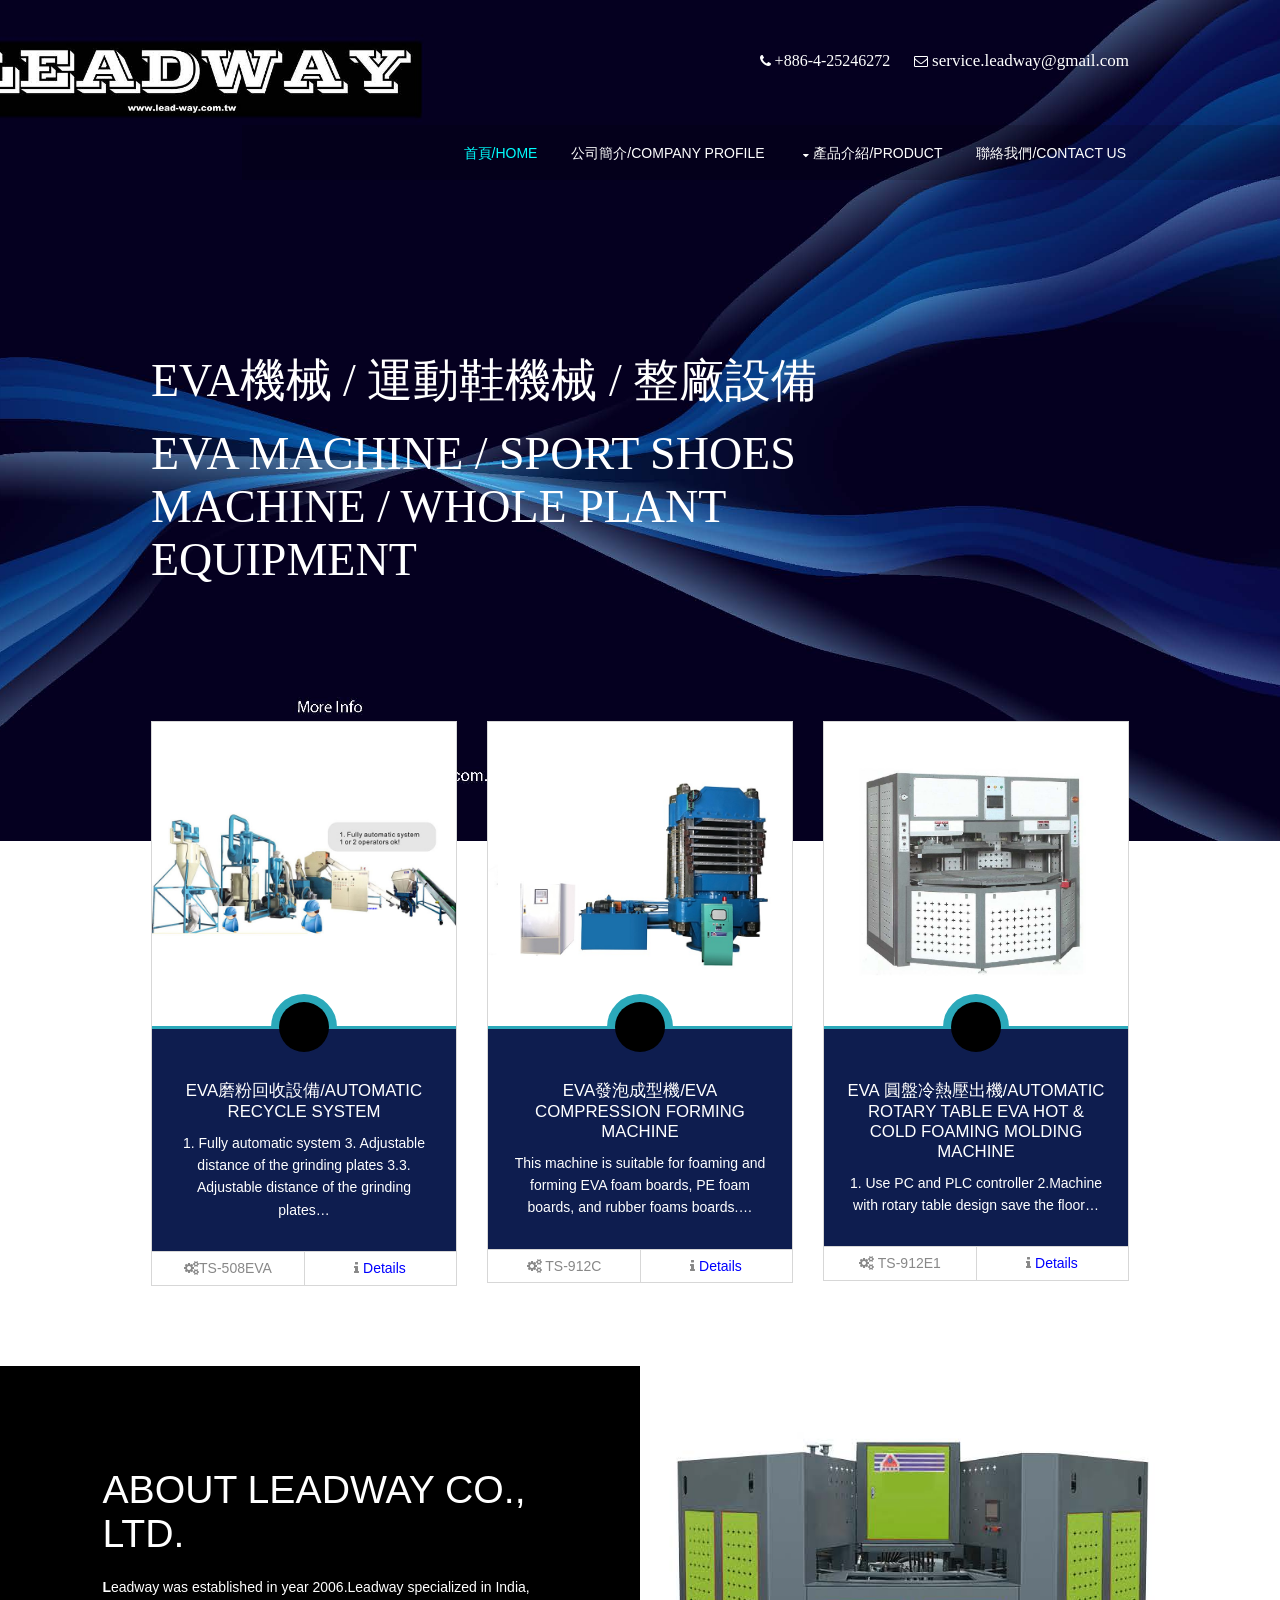
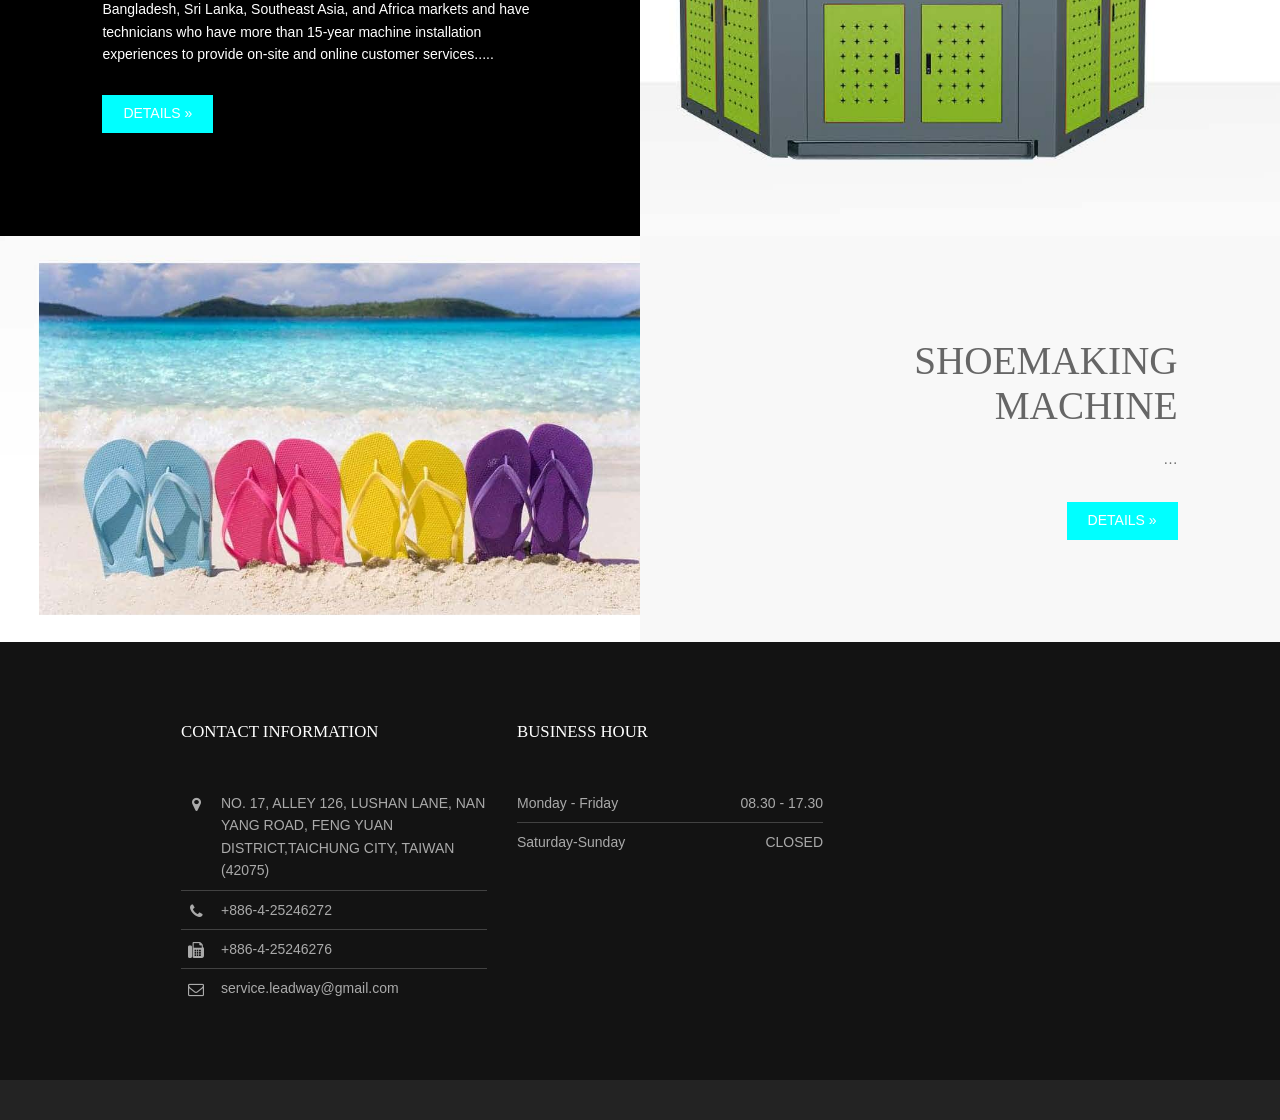
<file: index.html>
<!DOCTYPE html>
<!--
Template Name: Escarine-Veh
Author: <a href="http://www.os-templates.com/">OS Templates</a>
Author URI: http://www.os-templates.com/
Licence: Free to use under our free template licence terms
Licence URI: http://www.os-templates.com/template-terms
-->
<html>
<head>
<title>領威有限公司/LEADWAY CO., LTD. </title>
<meta charset="utf-8">
<meta name="viewport" content="width=device-width, initial-scale=1.0, maximum-scale=1.0, user-scalable=no">
<link href="layout/styles/layout.css" rel="stylesheet" type="text/css" media="all">
</head>
<body id="top">
<!-- ################################################################################################ -->
<!-- ################################################################################################ -->
<!-- ################################################################################################ -->
<!-- Top Background Image Wrapper -->
<div class="relative bgded overlay" style="background-image:url('images/demo/backgrounds/01.jpg');"> 
  <!-- ################################################################################################ -->
  <!--<div class="wrapper row0">
    <div id="topbar" class="hoc clear"> 
      <!-- ################################################################################################ -->
      <!--<div class="fl_left">
        <ul class="nospace inline pushright">
          <li><i class="fa fa-user"></i> <a href="#">Register</a></li>
          <li><i class="fa fa-sign-in"></i> <a href="#">Login</a></li>
        </ul>
      </div>
      <div class="fl_right">
        <ul class="faico clear">
          <li><a class="faicon-facebook" href="#"><i class="fa fa-facebook"></i></a></li>
          <li><a class="faicon-pinterest" href="#"><i class="fa fa-pinterest"></i></a></li>
          <li><a class="faicon-twitter" href="#"><i class="fa fa-twitter"></i></a></li>
          <li><a class="faicon-dribble" href="#"><i class="fa fa-dribbble"></i></a></li>
          <li><a class="faicon-linkedin" href="#"><i class="fa fa-linkedin"></i></a></li>
          <li><a class="faicon-google-plus" href="#"><i class="fa fa-google-plus"></i></a></li>
          <li><a class="faicon-rss" href="#"><i class="fa fa-rss"></i></a></li>
        </ul>
      </div>
      <!-- ################################################################################################ -->
    <!--</div>
  <!--</div>
  <!-- ################################################################################################ -->
  <!-- ################################################################################################ -->
  <!-- ################################################################################################ -->
  <div class="wrapper">
    <header id="header" class="hoc clear"> 
      <!-- ################################################################################################ -->
      <!--<div id="logo" class="fl_left">
	   <a href="index.html">
	   <img src="C:\Users\liu\Desktop\logo.png">
      </a>
	  </div>-->
      <div class="fl_right">
        <ul class="nospace inline pushright">
          <li><i class="fa fa-phone"></i>
		  <a href="tel:+886-4-25246272" style="text-decoration:none;">
          <span style="font-size:16px; font-family:fantasy; color:white">+886-4-25246272</span>
          </a>
          </li>
          <li><i class="fa fa-envelope-o"></i>
		   <a href="service@tungsheng.com.tw" style="text-decoration:none;">
           <span style="font-size:17px; font-family:fantasy; color:white">service.leadway@gmail.com
           </span>
           </a>
           </li>
        </ul>
      </div>
      <!-- ################################################################################################ -->
    </header>
  </div>
  <!-- ################################################################################################ -->
  <!-- ################################################################################################ -->
  <!-- ################################################################################################ -->
  <div class="wrapper row2">
    <nav id="mainav" class="hoc clear"> 
      <!-- ################################################################################################ -->
      <ul class="clear">
<li></li>
		<li></li>
		<li></li>
		<li></li>
        <li class="active"><a href="index.html">首頁/Home</a></li>
        <!--<li><a class="drop" href="#">範例</a>
          <ul>
            <li><a href="pages/gallery.html">Gallery</a></li>
            <li><a href="pages/full-width.html">Full Width</a></li>
            <li><a href="pages/sidebar-left.html">Sidebar Left</a></li>
            <li><a href="pages/sidebar-right.html">Sidebar Right</a></li>
            <li><a href="pages/basic-grid.html">Basic Grid</a></li>
          </ul>
        </li>-->
		<li><a href="pages/profile.html">公司簡介/Company Profile</a></li>
        <li><a class="drop" href="pages/list.html">產品介紹/Product</a>
          <ul>
            </li>
			<li><a class="drop" href="pages/evai.pdf">EVA冷熱壓設備<br>EVA Hot and Cold Foaming Equipment</a>
			</li>
			<li><a class="drop" href="pages/slipper.pdf">EVA拖鞋整廠設備<br>EVA Slippers Machine</a>
			</li>
			<li><a class="drop" href="pages/sport.pdf">運動鞋整廠設備<br>Sport Shoes Machine</a>
			</li>
			<li><a class="drop" href="pages/pvci.pdf">PVC射出設備<br>PVC Injection Equipment</a>
			</li>
		    <li><a class="drop" href="pages/recycle.pdf">全自動磨粉回收設備<br>EVA Recycle Whole Plant System</a>
            </li>
			<li><a class="drop" href="pages/embosing.pdf">高週波設備<br>High Frequency Equipment</a>
            </li>
			<li><a class="drop" href="pages/pvcp.pdf">造粒設備<br>PVC Pelletizing Whole Plant System</a>
            </li>
            <li><a class="drop" href="pages/coating.pdf">貼合設備<br>Laminating equipment</a>
            </li>
            <li><a class="drop" href="pages/cutting.pdf">裁斷設備<br>Cutting equipment</a>
            </li> 
			<li><a class="drop" href="pages/floicking.pdf">植絨設備<br>Electrostatic Flocking equipment</a>
            </li> 
          </ul>
        </li>
        <li><a href="pages/contact.html">聯絡我們/Contact Us</a></li>
      </ul>
      <!-- ################################################################################################ -->
    </nav>
  </div>
  <!-- ################################################################################################ -->
  <!-- ################################################################################################ -->
  <!-- ################################################################################################ -->
  <div class="wrapper">
    <div id="pageintro" class="hoc clear"> 
      <!-- ################################################################################################ -->
      <div class="introtxt">
	    <br>
		<br>
		<br>
        <h2 class="heading"><span style="font-family:微軟正黑體; color:white">EVA機械 / 運動鞋機械 / 整廠設備</span></h2>
		<h2 class="heading"><span style="font-family:fantasy; color:white">EVA MACHINE / SPORT SHOES MACHINE / WHOLE PLANT EQUIPMENT</span></h2>
		<!--<br>
        <p><span style="font-family:微軟正黑體; color:white"><b>硫化鞋之整廠機械設備與技術提供者</b></span></p>
		<p><span style="font-family:fantasy; color:white">Vulcanized shoes turn-key equipment & technology provider.</span></p>-->		
      </div>
      <!-- ################################################################################################ -->
      <div class="clear"></div>
    </div>
  </div>
  <!-- ################################################################################################ -->
</div>
<!-- End Top Background Image Wrapper -->
<!-- ################################################################################################ -->
<!-- ################################################################################################ -->
<!-- ################################################################################################ -->
<div class="wrapper row3">
  <main id="introblocks" class="hoc container clear"> 
    <!-- main body -->
    <!-- ################################################################################################ -->
    <ul class="nospace group elements">
      <li class="one_third first">
        <article class="elementwrapper">
          <figure><img src="images/demo/508-5.jpg" alt="">
            <figcaption><a href="#"><i class=""></i></a></figcaption>
          </figure>
          <div class="elementinfo">
            <h4 class="heading font-x1"><span style="font-family:Arial; color:white">EVA磨粉回收設備/Automatic Recycle System</span></h4>
            <p><span style="font-family:Arial; color:white">1. Fully automatic system 3. Adjustable distance of the grinding plates 3.3. Adjustable distance of the grinding plates&hellip;</span></p>
          </div>
          <ul class="nospace group meta">
            <!--<li><i class="fa fa-motorcycle"></i> 2015</li>-->
            <li><i class="fa fa-gears"></i>TS-508EVA</li>
            <!--<li><i class="fa fa-tachometer"></i> 5,036</li>-->
            <li><i class="fa fa-info"></i> <a href="pages/.html">Details</a></li>
          </ul>
        </article>
      </li>
      <li class="one_third">
        <article class="elementwrapper">
          <figure><img src="images/demo/912C.jpg" alt="">
            <figcaption><a href="pages/912C.pdf"><i class=""></i></a></figcaption>
          </figure>
          <div class="elementinfo">
            <h4 class="heading font-x1"><span style="font-family:Arial; color:white">EVA發泡成型機/EVA COMPRESSION FORMING MACHINE</span></h4>
            <p><span style="font-family:Arial; color:white">This machine is suitable for foaming and forming EVA foam boards, PE foam boards, and rubber foams boards.&hellip;</span></p>
          </div>
          <ul class="nospace group meta">
            <!--<li><i class="fa fa-car"></i> 2014</li>-->
            <li><i class="fa fa-gears"></i> TS-912C</li>
            <!--<li><i class="fa fa-tachometer"></i> 12,651</li>-->
            <li><i class="fa fa-info"></i> <a href="pages/.html">Details</a></li>
          </ul>
        </article>
      </li>
      <li class="one_third">
        <article class="elementwrapper">
          <figure><img src="images/demo/912E1.jpg" alt="">
            <figcaption><a href="#"><i class=""></i></a></figcaption>
          </figure>
          <div class="elementinfo">
            <h4 class="heading font-x1"><span style="font-family:Arial; color:white">EVA 圓盤冷熱壓出機/Automatic Rotary Table EVA Hot & Cold Foaming Molding Machine</span></h4>
            <p><span style="font-family:Arial; color:white">1. Use PC and PLC controller 2.Machine with rotary table design save the floor&hellip;</span></p>
          </div>
          <ul class="nospace group meta">
            <!--<li><i class="fa fa-truck"></i> 2014</li>-->
            <li><i class="fa fa-gears"></i> TS-912E1</li>
            <!--<li><i class="fa fa-tachometer"></i> 65,725</li>-->
            <li><i class="fa fa-info"></i> <a href="pages/.html">Details</a></li>
          </ul>
        </article>
      </li>
	  
    </ul>
    <!-- ################################################################################################ -->
    <!-- / main body -->
    <div class="clear"></div>
  </main>
</div>
<!-- ################################################################################################ -->
<!-- ################################################################################################ -->
<!-- ################################################################################################ -->
<!--<section id="services" class="wrapper row3">
  <div class="hoc container clear"> 
    <!-- ################################################################################################ -->
    <!--<h2 class="header font-x2 btmspace-30">Odio malesuada semper ut condimentum</h2>
    <ul class="nospace group btmspace-30">
      <li class="one_half first btmspace-30">
        <article><i class="icon fa fa-gbp"></i>
          <h6 class="heading">Buy a vehicle</h6>
          <p><a href="#"><i class="fa fa-arrow-circle-right"></i></a></p>
        </article>
      </li>
      <li class="one_half btmspace-30">
        <article><i class="icon fa fa-file-text-o"></i>
          <h6 class="heading">Hire a vehicle</h6>
          <p><a href="#"><i class="fa fa-arrow-circle-right"></i></a></p>
        </article>
      </li>
      <li class="one_half first">
        <article><i class="icon fa fa-recycle"></i>
          <h6 class="heading">Sell a vehicle</h6>
          <p><a href="#"><i class="fa fa-arrow-circle-right"></i></a></p>
        </article>
      </li>
      <li class="one_half">
        <article><i class="icon fa fa-user"></i>
          <h6 class="heading">Find a Dealer</h6>
          <p><a href="#"><i class="fa fa-arrow-circle-right"></i></a></p>
        </article>
      </li>
    </ul>
    <p class="nospace">Cursus ullamcorper aliquam pharetra eros a vestibulum varius magna sapien blandit augue vel dapibus urna magna at ante mauris dignissim posuere libero sed dapibus leo ullamcorper sed morbi dictum lacus elementum.</p>
    <!-- ################################################################################################ -->
  <!--</div>
</section>
<!-- ################################################################################################ -->
<!-- ################################################################################################ -->
<!-- ################################################################################################ -->
<div class="wrapper bgded clear split" style="background-image:url('images/demo/backgrounds/03.jpg'); ">
  <article class="box"> 
    <!-- ################################################################################################ -->
	<h4 class="heading font-x3" style="font-family: &quot;Arial&quot;">About Leadway Co., Ltd.</h4>
    <p class="btmspace-30"><span style="font-family:Arial;"><strong>L</strong>eadway was established in year 2006.Leadway specialized in India, Bangladesh, Sri Lanka, Southeast Asia, and Africa markets and have technicians who have more than 15-year machine installation experiences to provide on-site and online customer services.....</p>
	
    <p class="nospace"><a href="pages/profile.html" class="btn medium">Details &raquo;</a></p>
    <!-- ################################################################################################ -->
  </article>
</div>
<!-- ################################################################################################ -->
<!-- ################################################################################################ -->
<!-- ################################################################################################ -->
<div class="wrapper bgded clear split light rightaligned" style="background-image:url('images/demo/backgrounds/04.jpg');">
  <article class="box right"> 
    <!-- ################################################################################################ -->
    <h4 class="heading font-x3"><span style="font-family:fantasy;">Shoemaking machine</span></h4>
    <p class="btmspace-30"><span style="font-family:微軟正黑體;" align="right" >&hellip;</p>
    <p class="nospace"><a href="pages/list.html" class="btn medium">Details &raquo;</a></p>
    <!-- ################################################################################################ -->
  </article>
</div>
<!-- ################################################################################################ -->
<!-- ################################################################################################ -->
<!-- ################################################################################################ -->
<!--<div class="wrapper row3">
  <section class="hoc container clear"> 
    <!-- ################################################################################################ -->
    <!--<div class="center btmspace-80">
      <h6 class="heading">Facilisis elit et dictum</h6>
      <p>Donec vehicula orci nec fringilla posuere aliquam ultrices tincidunt dui vel vehicula nisl pulvinar vel suspendisse.</p>
    </div>
    <div class="two_third first">
      <ul class="nospace group">
        <li class="one_half first">
          <article> 
            <!-- ################################################################################################ -->
            <!--<figure class="btmspace-10"><img class="borderedbox inspace-10 btmspace-15" src="images/demo/480x330.png" alt="">
              <figcaption>
                <ul class="nospace postmeta">
                  <li><i class="fa fa-user"></i> <a href="#">Admin</a></li>
                  <li><i class="fa fa-tags"></i> <a href="#">Motorbikes</a></li>
                  <li><i class="fa fa-comments"></i> <a href="#">25</a></li>
                </ul>
              </figcaption>
            </figure>
            <h6 class="heading font-x1">Integer feugiat suscipit</h6>
            <p>Risus efficitur posuere interdum et malesuada fames ac ante ipsum primis in faucibus morbi suscipit arcu&hellip;</p>
            <p class="nospace"><a href="#" class="btn small">Full Story &raquo;</a></p>
            <!-- ################################################################################################ -->
          <!--</article>
        </li>
        <li class="one_half">
          <article> 
            <!-- ################################################################################################ -->
            <!--<figure class="btmspace-10"><img class="borderedbox inspace-10 btmspace-15" src="images/demo/480x330.png" alt="">
              <figcaption>
                <ul class="nospace postmeta">
                  <li><i class="fa fa-user"></i> <a href="#">Admin</a></li>
                  <li><i class="fa fa-tags"></i> <a href="#">Cars</a></li>
                  <li><i class="fa fa-comments"></i> <a href="#">12</a></li>
                </ul>
              </figcaption>
            </figure>
            <h6 class="heading font-x1">Nulla varius eleifend</h6>
            <p>Scelerisque sed quisque quam velit convallis tempor risus ac egestas pretium diam sed sodales felis magna vestibulum&hellip;</p>
            <p class="nospace"><a href="#" class="btn small">Full Story &raquo;</a></p>
            <!-- ################################################################################################ -->
          <!--</article>
        </li>
      </ul>
    </div>-->
    <!--<div class="one_third">
      <article class="testimonial borderedbox"> 
        <!-- ################################################################################################ -->
        <!--<blockquote>
          <h6 class="heading font-x1">Lobortis vehicula</h6>
          <p>Aliquam non maximus dolor curabitur risus urna hendrerit nec tincidunt sed ornare vitae erat praesent pretium tincidunt auctor vivamus.</p>
          <p>Placerat justo accumsan varius neque quis dignissim nulla donec imperdiet ligula nulla non efficitur lectus scelerisque a in pulvinar iaculis eros congue.</p>
        </blockquote>
        <figure class="group"><img class="circle" src="images/demo/60x60.png" alt="">
          <figcaption><strong>J. Doe</strong> <em>Company Name</em></figcaption>
        </figure>
        <!-- ################################################################################################ -->
      </article>
    </div>
    <!-- ################################################################################################ -->
    <div class="clear"></div>
  </section>
</div>
<!-- ################################################################################################ -->
<!-- ################################################################################################ -->
<!-- ################################################################################################ -->
<!-- Bottom Background Image Wrapper -->
<div class="bgded" style="background-image:url('images/demo/backgrounds/02.png');"> 
  <!-- ################################################################################################ -->
 <!--<div class="wrapper coloured">
    <div id="newsletter" class="hoc clear"> 
      <!-- ################################################################################################ -->
      <!--<div class="one_quarter first">
        <h6 class="heading"><i class="fa fa-newspaper-o"></i> Latest News</h6>
      </div>
      <form class="three_quarter" method="post" action="#">
        <div class="clear">
          <input class="one_third first" type="text" value="" placeholder="Name" required>
          <input class="one_third" type="email" value="" placeholder="Email" required>
          <button class="one_third" type="submit" title="Sign Up">Sign Up</button>
        </div>
      </form>
      <!-- ################################################################################################ -->
      <div class="clear"></div>
    </div>
  </div>
  <!-- ################################################################################################ -->
  <!-- ################################################################################################ -->
  <!-- ################################################################################################ -->
  <div class="wrapper row4">
    <footer id="footer" class="hoc topspace-0 clear"> 
      <!-- ################################################################################################ -->
     <!-- <div class="one_third first">
        <h6 class="title">Nibh et libero quis</h6>
        <ul class="nospace linklist">
          <li><a href="#">Duis at nulla eget erat tempus</a></li>
          <li><a href="#">Mauris enim vestibulum sed tellus</a></li>
          <li><a href="#">Consectetur ornare magna eleifend</a></li>
          <li><a href="#">Elit feugiat aliquet magna purus</a></li>
          <li><a href="#">Mattis mollis fermentum mauris</a></li>
        </ul>
      </div>-->
      <div class="one_third">
        <h6 class="title">Contact information </h6>
        <ul class="nospace linklist contact">
          <li><i class="fa fa-map-marker"></i>
            <address>
            NO. 17, ALLEY 126, LUSHAN LANE, NAN YANG ROAD, FENG YUAN DISTRICT,TAICHUNG CITY, TAIWAN (42075)
            </address>
          </li>
          <li><i class="fa fa-phone"></i> +886-4-25246272</li>
          <li><i class="fa fa-fax"></i> +886-4-25246276</li>
          <li><i class="fa fa-envelope-o"></i>service.leadway@gmail.com</li>
        </ul>
      </div>
      <div class="one_third">
        <h6 class="title">BUSINESS HOUR</h6>
        <!--<p class="btmspace-15">Fermentum vivamus sem diam maximus nec convallis eget congue.</p>-->
        <ul class="nospace linklist opentimes">
          <li><span>Monday - Friday</span> <span>08.30 - 17.30</span></li>
          <li><span>Saturday-Sunday</span> <span>CLOSED</span></li>
        </ul>
      </div>
      <!-- ################################################################################################ -->
    </footer>
  </div>
  <!-- ################################################################################################ -->
  <!-- ################################################################################################ -->
  <!-- ################################################################################################ -->
  <div class="wrapper row5">
    <div id="copyright" class="hoc clear"> 
      <!-- ################################################################################################ -->
      <!--<p class="fl_left">Copyright &copy; 2015 - All Rights Reserved - <a href="#">Domain Name</a></p>
      <p class="fl_right">Template by <a target="_blank" href="http://www.os-templates.com/" title="Free Website Templates">OS Templates</a></p>
      <!-- ################################################################################################ -->
    </div>
  </div>
  <!-- ################################################################################################ -->
</div>
<!-- End Bottom Background Image Wrapper -->
<!-- ################################################################################################ -->
<!-- ################################################################################################ -->
<!-- ################################################################################################ -->
<a id="backtotop" href="#top"><i class="fa fa-chevron-up"></i></a>
<!-- JAVASCRIPTS -->
<script src="layout/scripts/jquery.min.js"></script>
<script src="layout/scripts/jquery.backtotop.js"></script>
<script src="layout/scripts/jquery.mobilemenu.js"></script>
<!-- IE9 Placeholder Support -->
<script src="layout/scripts/jquery.placeholder.min.js"></script>
<!-- / IE9 Placeholder Support -->
</body>
</html>
</file>
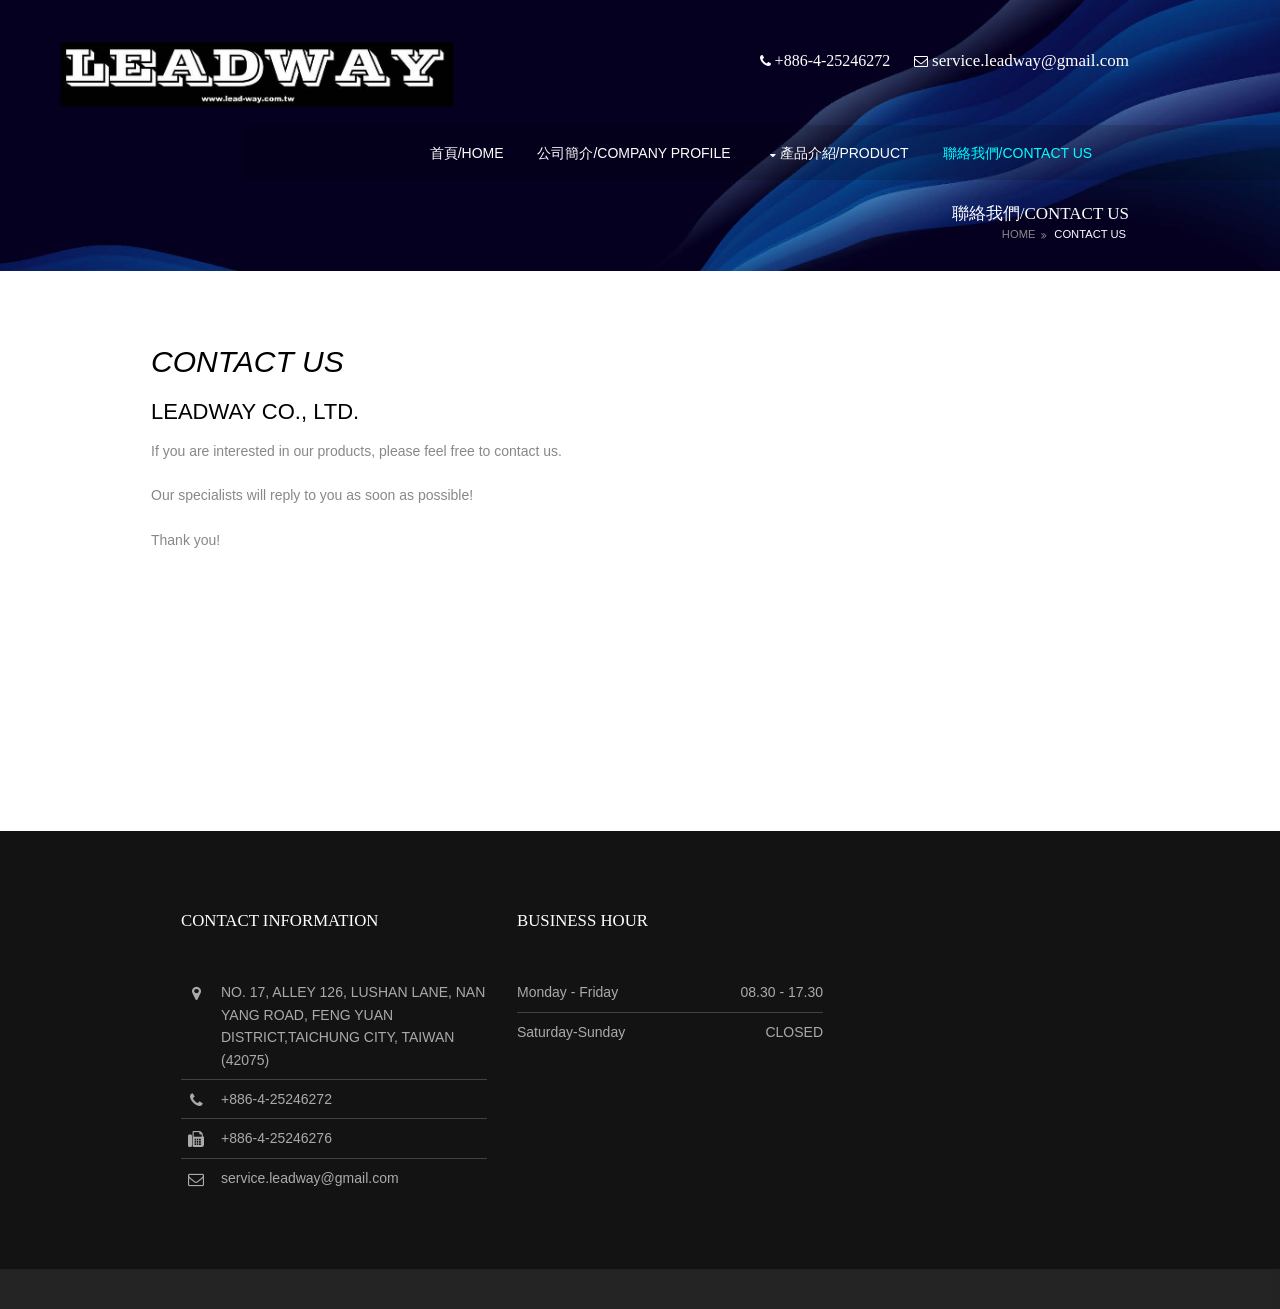
<file: pages/contact.html>
<!DOCTYPE html>
<!--
Template Name: Escarine-Veh
Author: <a href="http://www.os-templates.com/">OS Templates</a>
Author URI: http://www.os-templates.com/
Licence: Free to use under our free template licence terms
Licence URI: http://www.os-templates.com/template-terms
-->
<html>
<head>
<title>領威有限公司 | 聯絡我們 | Contact Us</title>
<meta charset="utf-8">
<meta name="viewport" content="width=device-width, initial-scale=1.0, maximum-scale=1.0, user-scalable=no">
<link href="../layout/styles/layout.css" rel="stylesheet" type="text/css" media="all">
</head>
<body id="top">
<!-- ################################################################################################ -->
<!-- ################################################################################################ -->
<!-- ################################################################################################ -->
<!-- Top Background Image Wrapper -->
<div class="relative bgded overlay" style="background-image:url('../images/demo/backgrounds/02.jpg');"> 
  <!-- ################################################################################################ -->
  <!--<div class="wrapper row0">
    <div id="topbar" class="hoc clear"> 
      <!-- ################################################################################################ -->
      <!--<div class="fl_left">
        <ul class="nospace inline pushright">
          <li><i class="fa fa-user"></i> <a href="#">Register</a></li>
          <li><i class="fa fa-sign-in"></i> <a href="#">Login</a></li>
        </ul>
      </div>
      <div class="fl_right">
        <ul class="faico clear">
          <li><a class="faicon-facebook" href="#"><i class="fa fa-facebook"></i></a></li>
          <li><a class="faicon-pinterest" href="#"><i class="fa fa-pinterest"></i></a></li>
          <li><a class="faicon-twitter" href="#"><i class="fa fa-twitter"></i></a></li>
          <li><a class="faicon-dribble" href="#"><i class="fa fa-dribbble"></i></a></li>
          <li><a class="faicon-linkedin" href="#"><i class="fa fa-linkedin"></i></a></li>
          <li><a class="faicon-google-plus" href="#"><i class="fa fa-google-plus"></i></a></li>
          <li><a class="faicon-rss" href="#"><i class="fa fa-rss"></i></a></li>
        </ul>
      </div>
      <!-- ################################################################################################ -->
    <!--</div>
  </div>
  <!-- ################################################################################################ -->
  <!-- ################################################################################################ -->
  <!-- ################################################################################################ -->
  <div class="wrapper">
    <header id="header" class="hoc clear"> 
      <!-- ################################################################################################ -->
      <!--<div id="logo" class="fl_left">
        <h1><a href="../index.html">
	   <img src="C:\Users\liu\Desktop\logo.png">
      </a></h1>
      </div>-->
      <div class="fl_right">
        <ul class="nospace inline pushright">
          <li><i class="fa fa-phone"></i>
		  <a href="tel:+886-4-25246272" style="text-decoration:none;">
          <span style="font-size:16px; font-family:fantasy; color:white">+886-4-25246272</span></a>
		  </li>
          <li><i class="fa fa-envelope-o"></i>
          <a href="service@tungsheng.com.tw" style="text-decoration:none;">
          <span style="font-size:17px; font-family:fantasy; color:white">service.leadway@gmail.com
          </span>
          </a></li>
        </ul>
      </div>
      <!-- ################################################################################################ -->
    </header>
  </div>
  <!-- ################################################################################################ -->
  <!-- ################################################################################################ -->
  <!-- ################################################################################################ -->
  <div class="wrapper row2">
    <nav id="mainav" class="hoc clear"> 
      <!-- ################################################################################################ -->
      <ul class="clear">
	    <li></li>
		<li></li>
		<li></li>

        <li><a href="../index.html">首頁/Home</a></li>
        <!--<li><a class="drop" href="#">範例</a>
          <ul>
            <li><a href="gallery.html">Gallery</a></li>
            <li><a href="full-width.html">Full Width</a></li>
            <li><a href="sidebar-left.html">Sidebar Left</a></li>
            <li><a href="sidebar-right.html">Sidebar Right</a></li>
            <li><a href="basic-grid.html">Basic Grid</a></li>
          </ul>
        </li>-->
		<li><a href="profile.html">公司簡介/Company Profile</a></li>
        <li><a class="drop" href="list.html">產品介紹/Product</a>
          <ul>
            </li>
			<li><a class="drop" href="evai.pdf">EVA冷熱壓設備<br>EVA Hot and Cold Foaming Equipment</a>
			</li>
			<li><a class="drop" href="slipper.pdf">EVA拖鞋整廠設備<br>EVA Slippers Machine</a>
			</li>
			<li><a class="drop" href="sport.pdf">運動鞋整廠設備<br>Sport Shoes Machine</a>
			</li>
			<li><a class="drop" href="pvci.pdf">PVC射出設備<br>PVC Injection Equipment</a>
			</li>
		    <li><a class="drop" href="recycle.pdf">全自動磨粉回收設備<br>EVA Recycle Whole Plant System</a>
            </li>
			<li><a class="drop" href="embosing.pdf">高週波設備<br>High Frequency Equipment</a>
            </li>
			<li><a class="drop" href="pvcp.pdf">造粒設備<br>PVC Pelletizing Whole Plant System</a>
            </li>
            <li><a class="drop" href="coating.pdf">貼合設備<br>Laminating equipment</a>
            </li>
            <li><a class="drop" href="cutting.pdf">裁斷設備<br>Cutting equipment</a>
            </li> 
			<li><a class="drop" href="floicking.pdf">植絨設備<br>Electrostatic Flocking equipment</a>
            </li> 
        
          </ul>
        </li>
        <li class="active"><a href="contact.html">聯絡我們/Contact Us</a></li>
      </ul>
      <!-- ################################################################################################ -->
    </nav>
  </div>
  <!-- ################################################################################################ -->
  <!-- ################################################################################################ -->
  <!-- ################################################################################################ -->
  <div class="wrapper right">
    <div id="pagetitle" class="hoc clear"> 
      <!-- ################################################################################################ -->
      <h2 style="font-size:17px; font-family:fantasy; color:white">聯絡我們/Contact Us</h2>
      <!-- ################################################################################################ -->
    </div>
    <div id="breadcrumb" class="hoc clear"> 
      <!-- ################################################################################################ -->
      <ul>
        <li><a href="../index.html">Home</a></li>
        <li><a href="contact.html">Contact Us</a></li>
      </ul>
      <!-- ################################################################################################ -->
    </div>
  </div>
  <!-- ################################################################################################ -->
</div>
<!-- End Top Background Image Wrapper -->
<!-- ################################################################################################ -->
<!-- ################################################################################################ -->
<!-- ################################################################################################ -->
<div class="wrapper row3">
  <main class="hoc container clear"> 
    <!-- main body -->
    <!-- ################################################################################################ -->
    <div class="content"> 
      <!-- ################################################################################################ -->
      <span style="color:#000000;font-size:30px; font-family:Arial;"><em>CONTACT US</em></span>
      <!--<img class="imgr borderedbox inspace-5" src="../images/demo/913-1.jpg" alt="">-->
	  <iframe align="right" width="400" height="400" frameborder="0" scrolling="no" marginheight="0" marginwidth="0" 
       src="http://maps.google.com.tw/maps?f=q&amp;source=s_q&amp;hl=zh-TW&amp;geocode=&amp;q=%E5%8F%B0%E7%81%A3%E7%9C%81%E5%8F%B0%E4%B8%AD%E5%B8%82%E8%B1%90%E5%8E%9F%E5%8D%80%E5%8D%97%E9%99%BD%E8%B7%AF%E7%B6%A0%E5%B1%B1%E5%B7%B7126%E5%BC%8417%E8%99%9F&amp;sll=23.63446,120.970459&amp;sspn=5.221976,10.953369&amp;ie=UTF8&amp;hq=&amp;hnear=420%E5%8F%B0%E4%B8%AD%E5%B8%82%E8%B1%90%E5%8E%9F%E5%8D%80%E5%8D%97%E9%99%BD%E8%B7%AF%E7%B6%A0%E5%B1%B1%E5%B7%B7126%E5%BC%8417%E8%99%9F&amp;t=m&amp;z=14&amp;brcurrent=3,0x34691a3d819883e9:0xeaae0bae7d670c3c,0,0x346917dff97922ef:0x87523ee47ea6447f&amp;ll=24.241411,120.737101&amp;output=embed"></iframe>
	  <br><br>
	  <span style="color:#000000;font-size:22px; font-family:Arial;">LEADWAY CO., LTD.</span>
	  <br>
      <p> If you are interested in our products, please feel free to contact us.<br><br>Our specialists will reply to you as soon as possible!<br><br> 
	  Thank you!</p>

</div>

    
    <!--  <div class="scrollable">
        <table>
          <thead>
            <tr>
              <th colspan="2">Business Hour :</th>
       
              <th colspan="2">Contact Information :</th>
          
            </tr>
          </thead>
          <tbody>
            <tr>
              <td>Value 1</td>
              <td>Value 2</td>
              <td>Value 3</td>
              <td>Value 4</td>
            </tr>
            <tr>
              <td>Value 5</td>
              <td>Value 6</td>
              <td>Value 7</td>
              <td>Value 8</td>
            </tr>
            <tr>
              <td>Value 9</td>
              <td>Value 10</td>
              <td>Value 11</td>
              <td>Value 12</td>
            </tr>
            <tr>
              <td>Value 13</td>
              <td>Value 14</td>
              <td>Value 15</td>
              <td>Value 16</td>
            </tr>
          </tbody>
        </table>
      </div>
     <!-- <div id="comments">
        <h2>Comments</h2>
        <ul>
          <li>
            <article>
              <header>
                <figure class="avatar"><img src="../images/demo/avatar.png" alt=""></figure>
                <address>
                By <a href="#">A Name</a>
                </address>
                <time datetime="2045-04-06T08:15+00:00">Friday, 6<sup>th</sup> April 2045 @08:15:00</time>
              </header>
              <div class="comcont">
                <p>This is an example of a comment made on a post. You can either edit the comment, delete the comment or reply to the comment. Use this as a place to respond to the post or to share what you are thinking.</p>
              </div>
            </article>
          </li>
          <li>
            <article>
              <header>
                <figure class="avatar"><img src="../images/demo/avatar.png" alt=""></figure>
                <address>
                By <a href="#">A Name</a>
                </address>
                <time datetime="2045-04-06T08:15+00:00">Friday, 6<sup>th</sup> April 2045 @08:15:00</time>
              </header>
              <div class="comcont">
                <p>This is an example of a comment made on a post. You can either edit the comment, delete the comment or reply to the comment. Use this as a place to respond to the post or to share what you are thinking.</p>
              </div>
            </article>
          </li>
          <li>
            <article>
              <header>
                <figure class="avatar"><img src="../images/demo/avatar.png" alt=""></figure>
                <address>
                By <a href="#">A Name</a>
                </address>
                <time datetime="2045-04-06T08:15+00:00">Friday, 6<sup>th</sup> April 2045 @08:15:00</time>
              </header>
              <div class="comcont">
                <p>This is an example of a comment made on a post. You can either edit the comment, delete the comment or reply to the comment. Use this as a place to respond to the post or to share what you are thinking.</p>
              </div>
            </article>
          </li>
        </ul>
        <h2>Write A Comment</h2>
        <form action="#" method="post">
          <div class="one_third first">
            <label for="name">Name <span>*</span></label>
            <input type="text" name="name" id="name" value="" size="22" required>
          </div>
          <div class="one_third">
            <label for="email">Mail <span>*</span></label>
            <input type="email" name="email" id="email" value="" size="22" required>
          </div>
          <div class="one_third">
            <label for="url">Website</label>
            <input type="url" name="url" id="url" value="" size="22">
          </div>
          <div class="block clear">
            <label for="comment">Your Comment</label>
            <textarea name="comment" id="comment" cols="25" rows="10"></textarea>
          </div>
          <div>
            <input type="submit" name="submit" value="Submit Form">
            &nbsp;
            <input type="reset" name="reset" value="Reset Form">
          </div>
        </form>
      </div>
      <!-- ################################################################################################ -->
    </div>
    <!-- ################################################################################################ -->
    <!-- / main body -->
    <div class="clear"></div>
  </main>
</div>
<!-- ################################################################################################ -->
<!-- ################################################################################################ -->
<!-- ################################################################################################ -->
<!-- Bottom Background Image Wrapper -->
<div class="bgded" style="background-image:url('../images/demo/backgrounds/01.png');"> 
  <!-- ################################################################################################ -->
  <!--<div class="wrapper coloured">
    <div id="newsletter" class="hoc clear"> 
      <!-- ################################################################################################ -->
      <!--<div class="one_quarter first">
        <h6 class="heading"><i class="fa fa-newspaper-o"></i> Latest News</h6>
      </div>
      <form class="three_quarter" method="post" action="#">
        <div class="clear">
          <input class="one_third first" type="text" value="" placeholder="Name" required>
          <input class="one_third" type="email" value="" placeholder="Email" required>
          <button class="one_third" type="submit" title="Sign Up">Sign Up</button>
        </div>
      </form>
      <!-- ################################################################################################ -->
      <div class="clear"></div>
    </div>
  </div>
  <!-- ################################################################################################ -->
  <!-- ################################################################################################ -->
  <!-- ################################################################################################ -->
  <div class="wrapper row4">
    <footer id="footer" class="hoc topspace-0 clear"> 
      <!-- ################################################################################################ -->
      <!--<div class="one_third first">
        <h6 class="title">Nibh et libero quis</h6>
        <ul class="nospace linklist">
          <li><a href="#">Duis at nulla eget erat tempus</a></li>
          <li><a href="#">Mauris enim vestibulum sed tellus</a></li>
          <li><a href="#">Consectetur ornare magna eleifend</a></li>
          <li><a href="#">Elit feugiat aliquet magna purus</a></li>
          <li><a href="#">Mattis mollis fermentum mauris</a></li>
        </ul>
      </div>-->
      <div class="one_third">
        <h6 class="title">Contact information </h6>
        <ul class="nospace linklist contact">
          <li><i class="fa fa-map-marker"></i>
            <address>
            NO. 17, ALLEY 126, LUSHAN LANE, NAN YANG ROAD, FENG YUAN DISTRICT,TAICHUNG CITY, TAIWAN (42075)
            </address>
          </li>
          <li><i class="fa fa-phone"></i> +886-4-25246272</li>
          <li><i class="fa fa-fax"></i> +886-4-25246276</li>
          <li><i class="fa fa-envelope-o"></i>service.leadway@gmail.com</li>
        </ul>
      </div>
      <div class="one_third">
        <h6 class="title">BUSINESS HOUR</h6>
        <!--<p class="btmspace-15">Fermentum vivamus sem diam maximus nec convallis eget congue.</p>-->
        <ul class="nospace linklist opentimes">
          <li><span>Monday - Friday</span> <span>08.30 - 17.30</span></li>
          <li><span>Saturday-Sunday</span> <span>CLOSED</span></li>
        </ul>
      </div>
      <!-- ################################################################################################ -->
    </footer>
  </div>
  <!-- ################################################################################################ -->
  <!-- ################################################################################################ -->
  <!-- ################################################################################################ -->
  <div class="wrapper row5">
    <div id="copyright" class="hoc clear"> 
      <!-- ################################################################################################ -->
      <!--<p class="fl_left">Copyright &copy; 2015 - All Rights Reserved - <a href="#">Domain Name</a></p>
      <p class="fl_right">Template by <a target="_blank" href="http://www.os-templates.com/" title="Free Website Templates">OS Templates</a></p>
      <!-- ################################################################################################ -->
    </div>
  </div>
  <!-- ################################################################################################ -->
</div>
<!-- End Bottom Background Image Wrapper -->
<!-- ################################################################################################ -->
<!-- ################################################################################################ -->
<!-- ################################################################################################ -->
<a id="backtotop" href="#top"><i class="fa fa-chevron-up"></i></a>
<!-- JAVASCRIPTS -->
<script src="../layout/scripts/jquery.min.js"></script>
<script src="../layout/scripts/jquery.backtotop.js"></script>
<script src="../layout/scripts/jquery.mobilemenu.js"></script>
<!-- IE9 Placeholder Support -->
<script src="../layout/scripts/jquery.placeholder.min.js"></script>
<!-- / IE9 Placeholder Support -->
</body>
</html>
</file>
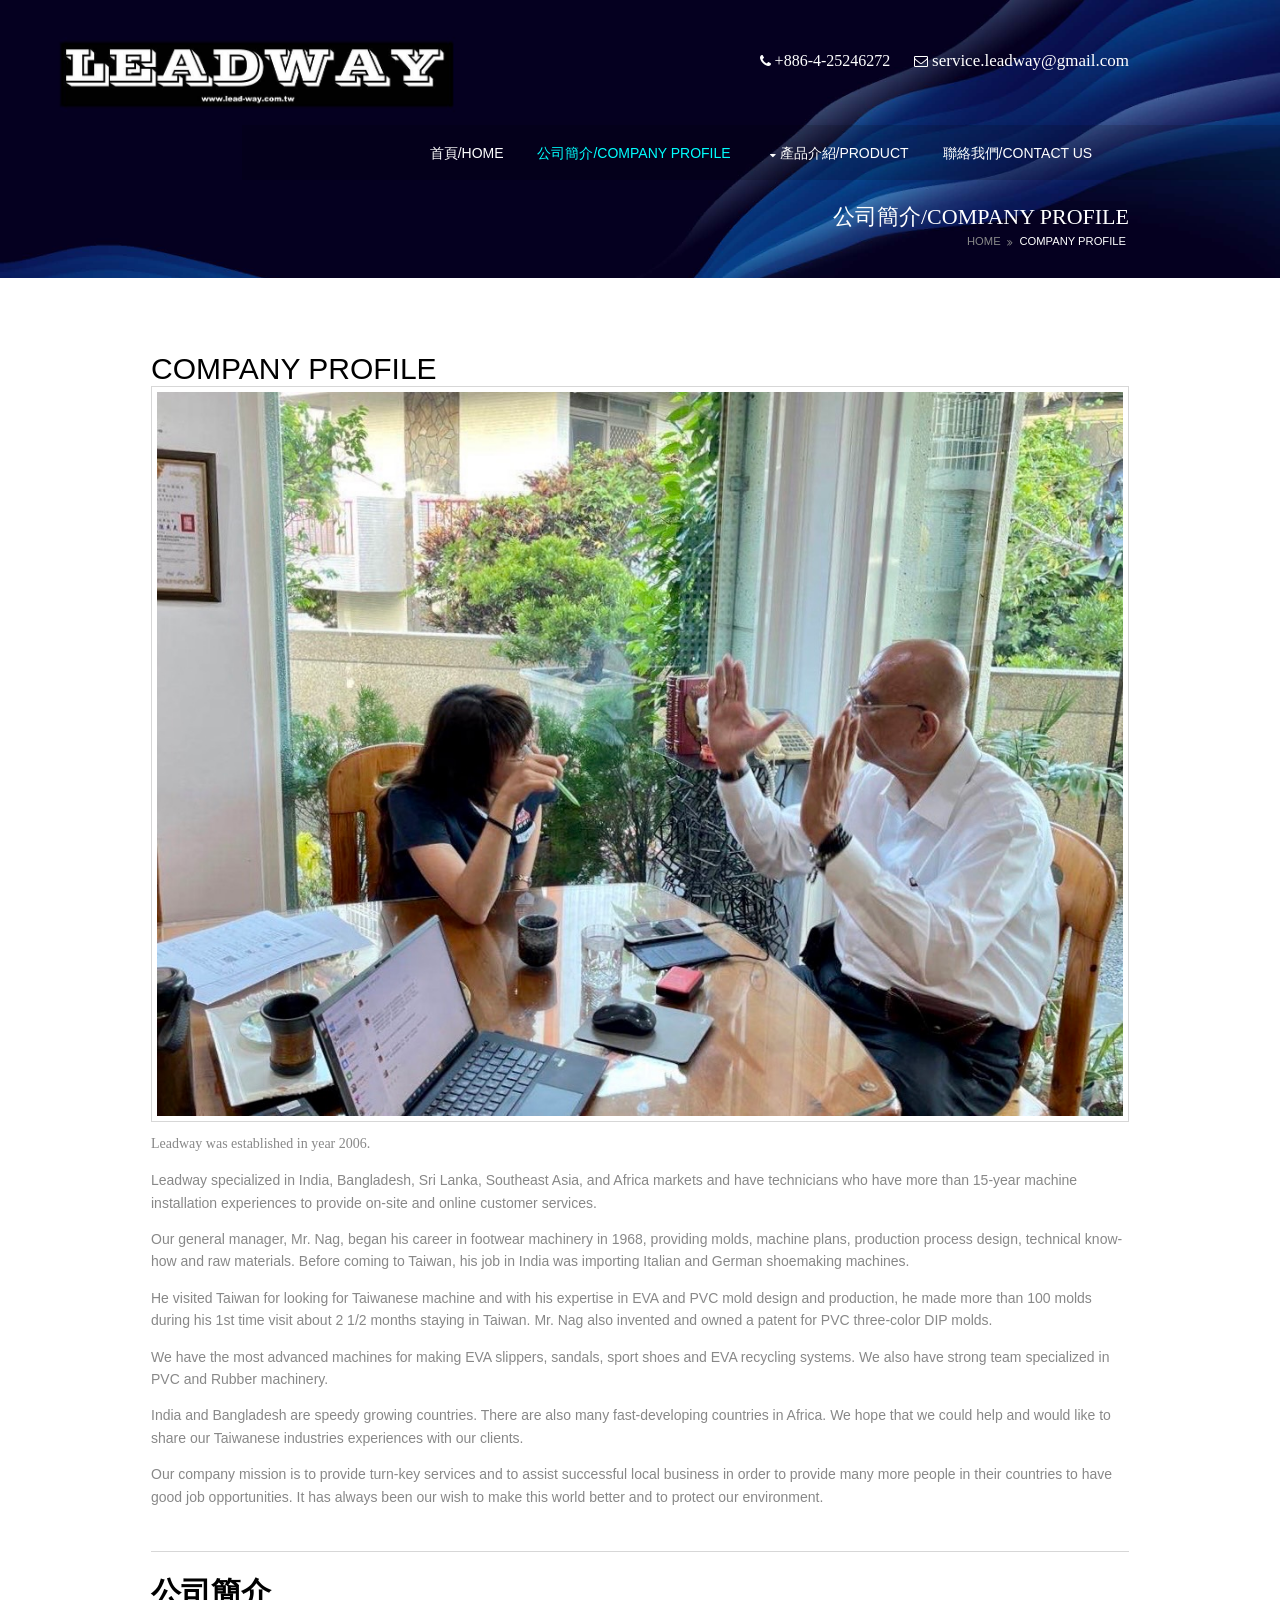
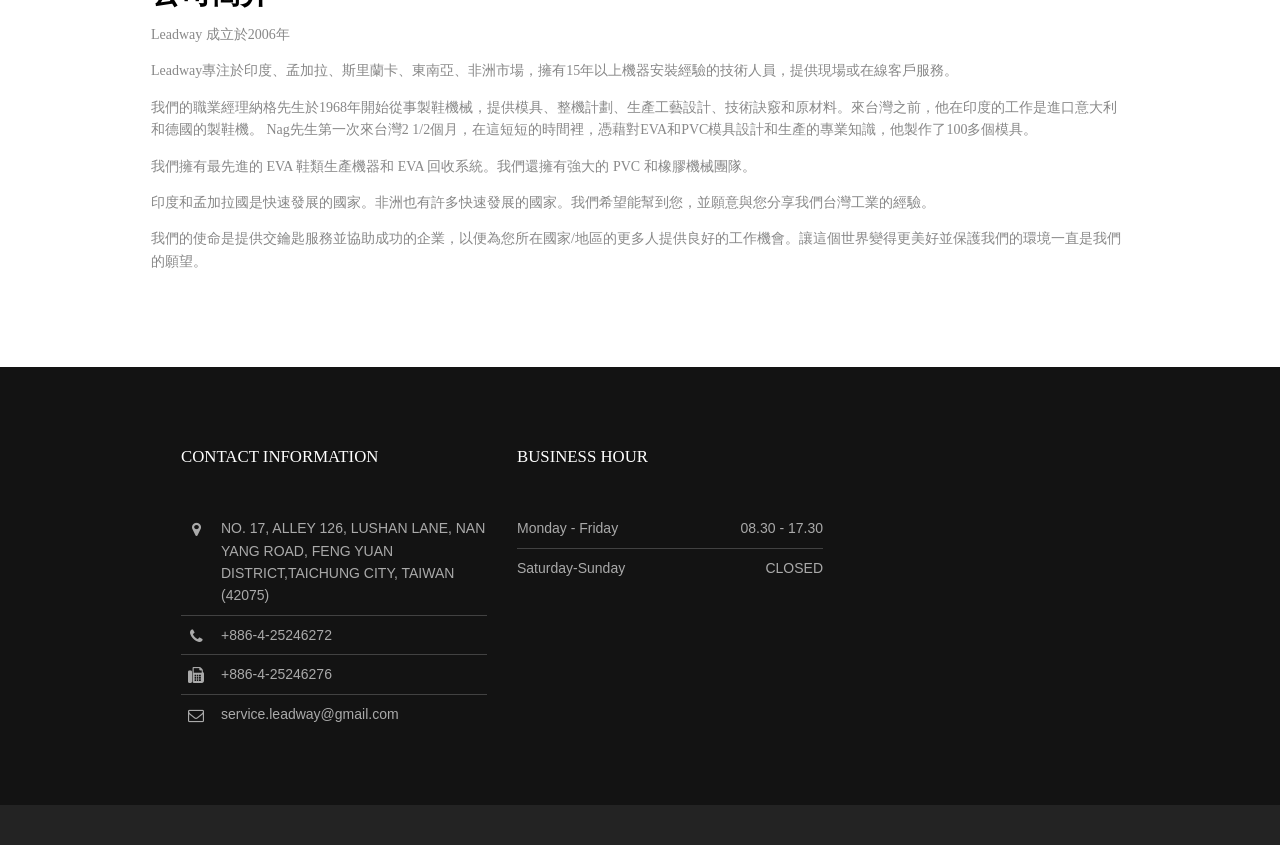
<file: pages/profile.html>
<!DOCTYPE html>
<!--
Template Name: Escarine-Veh
Author: <a href="http://www.os-templates.com/">OS Templates</a>
Author URI: http://www.os-templates.com/
Licence: Free to use under our free template licence terms
Licence URI: http://www.os-templates.com/template-terms
-->
<html>
<head>
<title>領威有限公司 | 公司簡介 | Company Profile</title>
<meta charset="utf-8">
<meta name="viewport" content="width=device-width, initial-scale=1.0, maximum-scale=1.0, user-scalable=no">
<link href="../layout/styles/layout.css" rel="stylesheet" type="text/css" media="all">
</head>
<body id="top">
<!-- ################################################################################################ -->
<!-- ################################################################################################ -->
<!-- ################################################################################################ -->
<!-- Top Background Image Wrapper -->
<div class="relative bgded overlay" style="background-image:url('../images/demo/backgrounds/02.jpg');"> 
  <!-- ################################################################################################ -->
  <!--<div class="wrapper row0">
    <div id="topbar" class="hoc clear"> 
      <!-- ################################################################################################ -->
     <!-- <div class="fl_left">
        <ul class="nospace inline pushright">
          <li><i class="fa fa-user"></i> <a href="#">Register</a></li>
          <li><i class="fa fa-sign-in"></i> <a href="#">Login</a></li>
        </ul>
      </div>
      <div class="fl_right">
        <ul class="faico clear">
          <li><a class="faicon-facebook" href="#"><i class="fa fa-facebook"></i></a></li>
          <li><a class="faicon-pinterest" href="#"><i class="fa fa-pinterest"></i></a></li>
          <li><a class="faicon-twitter" href="#"><i class="fa fa-twitter"></i></a></li>
          <li><a class="faicon-dribble" href="#"><i class="fa fa-dribbble"></i></a></li>
          <li><a class="faicon-linkedin" href="#"><i class="fa fa-linkedin"></i></a></li>
          <li><a class="faicon-google-plus" href="#"><i class="fa fa-google-plus"></i></a></li>
          <li><a class="faicon-rss" href="#"><i class="fa fa-rss"></i></a></li>
        </ul>
      </div>
      <!-- ################################################################################################ -->
    <!--</div>
  </div>
  <!-- ################################################################################################ -->
  <!-- ################################################################################################ -->
  <!-- ################################################################################################ -->
  <div class="wrapper">
    <header id="header" class="hoc clear"> 
      <!-- ################################################################################################ -->
      <!--<div id="logo" class="fl_left">
        <h1><a href="../index.html">
	   <img src="C:\Users\liu\Desktop\logo.png">
      </a></h1>
      </div>-->
      <div class="fl_right">
        <ul class="nospace inline pushright">
          <li><i class="fa fa-phone"></i>
		  <a href="tel:+886-4-25246272" style="text-decoration:none;">
          <span style="font-size:16px; font-family:fantasy; color:white">+886-4-25246272</span></a>
		  </li>
          <li><i class="fa fa-envelope-o"></i>
          <a href="service@tungsheng.com.tw" style="text-decoration:none;">
          <span style="font-size:17px; font-family:fantasy; color:white">service.leadway@gmail.com
          </span>
          </a></li>
        </ul>
      </div>
      <!-- ################################################################################################ -->
    </header>
  </div>
  <!-- ################################################################################################ -->
  <!-- ################################################################################################ -->
  <!-- ################################################################################################ -->
 <div class="wrapper row2">
    <nav id="mainav" class="hoc clear"> 
      <!-- ################################################################################################ -->
      <ul class="clear">
	    <li></li>
		<li></li>
		<li></li>

       <li><a href="../index.html">首頁/Home</a></li>
        <!--<li><a class="drop" href="#">範例</a>
          <ul>
            <li><a href="gallery.html">Gallery</a></li>
            <li><a href="full-width.html">Full Width</a></li>
            <li><a href="sidebar-left.html">Sidebar Left</a></li>
            <li><a href="sidebar-right.html">Sidebar Right</a></li>
            <li><a href="basic-grid.html">Basic Grid</a></li>
          </ul>
        </li>-->
		<li class="active"><a href="profile.html">公司簡介/Company Profile</a></li>
        <li><a class="drop" href="list.html">產品介紹/Product</a>
          <ul>
            </li>
			<li><a class="drop" href="evai.pdf">EVA冷熱壓設備<br>EVA Hot and Cold Foaming Equipment</a>
			</li>
			<li><a class="drop" href="slipper.pdf">EVA拖鞋整廠設備<br>EVA Slippers Machine</a>
			</li>
			<li><a class="drop" href="sport.pdf">運動鞋整廠設備<br>Sport Shoes Machine</a>
			</li>
			<li><a class="drop" href="pvci.pdf">PVC射出設備<br>PVC Injection Equipment</a>
			</li>
		    <li><a class="drop" href="recycle.pdf">全自動磨粉回收設備<br>EVA Recycle Whole Plant System</a>
            </li>
			<li><a class="drop" href="embosing.pdf">高週波設備<br>High Frequency Equipment</a>
            </li>
			<li><a class="drop" href="pvcp.pdf">造粒設備<br>PVC Pelletizing Whole Plant System</a>
            </li>
            <li><a class="drop" href="coating.pdf">貼合設備<br>Laminating equipment</a>
            </li>
            <li><a class="drop" href="cutting.pdf">裁斷設備<br>Cutting equipment</a>
            </li> 
			<li><a class="drop" href="floicking.pdf">植絨設備<br>Electrostatic Flocking equipment</a>
            </li>       
          </ul>
        </li>
        <li ><a href="contact.html">聯絡我們/Contact Us</a></li>
      </ul>
      <!-- ################################################################################################ -->
    </nav>
  </div>
  <!-- ################################################################################################ -->
  <!-- ################################################################################################ -->
  <!-- ################################################################################################ -->
  <div class="wrapper right">
    <div id="pagetitle" class="hoc clear"> 
      <!-- ################################################################################################ -->
      <h2>公司簡介/Company Profile</h2>
      <!-- ################################################################################################ -->
    </div>
    <div id="breadcrumb" class="hoc clear"> 
      <!-- ################################################################################################ -->
      <ul>
        <li><a href="../index.html">Home</a></li>
        <li><a href="profile.html">Company Profile</a></li>
      </ul>
      <!-- ################################################################################################ -->
    </div>
  </div>
  <!-- ################################################################################################ -->
</div>
<!-- End Top Background Image Wrapper -->
<!-- ################################################################################################ -->
<!-- ################################################################################################ -->
<!-- ################################################################################################ -->
<div class="wrapper row3">
  <main class="hoc container clear"> 
    <!-- main body -->
    <!-- ################################################################################################ -->
    <div class="content"> 
      <!-- ################################################################################################ -->
      <span style="color:#000000;font-size:30px; font-family:Arial;">COMPANY PROFILE</span>
      <img class="imgr borderedbox inspace-5" src="../images/demo/profile-1.jpg" alt="" >
      <p><span style="font-family:fantasy;">Leadway was established in year 2006.</span></p>
	  <p><span style="font-family:sans-serif;">Leadway specialized in India, Bangladesh, Sri Lanka, Southeast Asia, and 
	  Africa markets and have technicians who have more than 15-year machine installation experiences to provide on-site 
	  and online customer services.</span>
      <p><span style="font-family:sans-serif;">Our general manager, Mr. Nag, began his career in footwear machinery in 1968, providing molds, machine plans, production process design, technical know-how and raw materials. Before coming to Taiwan, his job in India was importing Italian and German shoemaking machines.</span></p>
	  <p><span style="font-family:sans-serif;">He visited Taiwan for looking for Taiwanese machine and with his expertise in EVA and PVC mold design and production, he made more than 100 molds during his 1st time visit about 2 1/2 months staying in Taiwan. Mr. Nag also invented and owned a patent for PVC three-color DIP molds.</span></p>
	  <p><span style="font-family:sans-serif;">We have the most advanced machines for making EVA slippers, sandals, sport shoes and EVA recycling systems. We also have strong team specialized in PVC and Rubber machinery.</span></p>
	  <p><span style="font-family:sans-serif;">India and Bangladesh are speedy growing countries.  There are also many fast-developing countries in Africa. We hope that we could help and would like to share our Taiwanese industries experiences with our clients.</span></p>
	  <p><span style="font-family:sans-serif;">Our company mission is to provide turn-key services and to assist successful local business in order to provide many more people in their countries to have good job opportunities.  It has always been our wish to make this world better and to protect our environment.</span></p>
	  <br>
	  <hr>
	  <br>
	  <span style="color:#000000;font-size:30px; font-family:微軟正黑體"><strong>公司簡介</strong></span>
	  <span style="font-family:微軟正黑體"><p>Leadway 成立於2006年</p></span>
      <span style="font-family:微軟正黑體"><p>Leadway專注於印度、孟加拉、斯里蘭卡、東南亞、非洲市場，擁有15年以上機器安裝經驗的技術人員，提供現場或在線客戶服務。</p></span>
	  <span style="font-family:微軟正黑體"><p>我們的職業經理納格先生於1968年開始從事製鞋機械，提供模具、整機計劃、生產工藝設計、技術訣竅和原材料。來台灣之前，他在印度的工作是進口意大利和德國的製鞋機。 Nag先生第一次來台灣2 1/2個月，在這短短的時間裡，憑藉對EVA和PVC模具設計和生產的專業知識，他製作了100多個模具。</p></span>
	  <span style="font-family:微軟正黑體"><p>我們擁有最先進的 EVA 鞋類生產機器和 EVA 回收系統。我們還擁有強大的 PVC 和橡膠機械團隊。</p></span>
      <span style="font-family:微軟正黑體"><p>印度和孟加拉國是快速發展的國家。非洲也有許多快速發展的國家。我們希望能幫到您，並願意與您分享我們台灣工業的經驗。</p></span>
      <span style="font-family:微軟正黑體"><p>我們的使命是提供交鑰匙服務並協助成功的企業，以便為您所在國家/地區的更多人提供良好的工作機會。讓這個世界變得更美好並保護我們的環境一直是我們的願望。</p></span>	  
      <!--<h1>Table(s)</h1>
      <div class="scrollable">
        <table>
          <thead>
            <tr>
              <th>Header 1</th>
              <th>Header 2</th>
              <th>Header 3</th>
              <th>Header 4</th>
            </tr>
          </thead>
          <tbody>
            <tr>
              <td><a href="#">Value 1</a></td>
              <td>Value 2</td>
              <td>Value 3</td>
              <td>Value 4</td>
            </tr>
            <tr>
              <td>Value 5</td>
              <td>Value 6</td>
              <td>Value 7</td>
              <td><a href="#">Value 8</a></td>
            </tr>
            <tr>
              <td>Value 9</td>
              <td>Value 10</td>
              <td>Value 11</td>
              <td>Value 12</td>
            </tr>
            <tr>
              <td>Value 13</td>
              <td><a href="#">Value 14</a></td>
              <td>Value 15</td>
              <td>Value 16</td>
            </tr>
          </tbody>
        </table>
      </div>
      <div id="comments">
        <h2>Comments</h2>
        <ul>
          <li>
            <article>
              <header>
                <figure class="avatar"><img src="../images/demo/avatar.png" alt=""></figure>
                <address>
                By <a href="#">A Name</a>
                </address>
                <time datetime="2045-04-06T08:15+00:00">Friday, 6<sup>th</sup> April 2045 @08:15:00</time>
              </header>
              <div class="comcont">
                <p>This is an example of a comment made on a post. You can either edit the comment, delete the comment or reply to the comment. Use this as a place to respond to the post or to share what you are thinking.</p>
              </div>
            </article>
          </li>
          <li>
            <article>
              <header>
                <figure class="avatar"><img src="../images/demo/avatar.png" alt=""></figure>
                <address>
                By <a href="#">A Name</a>
                </address>
                <time datetime="2045-04-06T08:15+00:00">Friday, 6<sup>th</sup> April 2045 @08:15:00</time>
              </header>
              <div class="comcont">
                <p>This is an example of a comment made on a post. You can either edit the comment, delete the comment or reply to the comment. Use this as a place to respond to the post or to share what you are thinking.</p>
              </div>
            </article>
          </li>
          <li>
            <article>
              <header>
                <figure class="avatar"><img src="../images/demo/avatar.png" alt=""></figure>
                <address>
                By <a href="#">A Name</a>
                </address>
                <time datetime="2045-04-06T08:15+00:00">Friday, 6<sup>th</sup> April 2045 @08:15:00</time>
              </header>
              <div class="comcont">
                <p>This is an example of a comment made on a post. You can either edit the comment, delete the comment or reply to the comment. Use this as a place to respond to the post or to share what you are thinking.</p>
              </div>
            </article>
          </li>
        </ul>
        <h2>Write A Comment</h2>
        <form action="#" method="post">
          <div class="one_third first">
            <label for="name">Name <span>*</span></label>
            <input type="text" name="name" id="name" value="" size="22" required>
          </div>
          <div class="one_third">
            <label for="email">Mail <span>*</span></label>
            <input type="email" name="email" id="email" value="" size="22" required>
          </div>
          <div class="one_third">
            <label for="url">Website</label>
            <input type="url" name="url" id="url" value="" size="22">
          </div>
          <div class="block clear">
            <label for="comment">Your Comment</label>
            <textarea name="comment" id="comment" cols="25" rows="10"></textarea>
          </div>
          <div>
            <input type="submit" name="submit" value="Submit Form">
            &nbsp;
            <input type="reset" name="reset" value="Reset Form">
          </div>
        </form>
      </div>
      <!-- ################################################################################################ -->
    </div>
    <!-- ################################################################################################ -->
    <!-- / main body -->
    <div class="clear"></div>
  </main>
</div>
<!-- ################################################################################################ -->
<!-- ################################################################################################ -->
<!-- ################################################################################################ -->
<!-- Bottom Background Image Wrapper -->
<!--<div class="bgded" style="background-image:url('../images/demo/backgrounds/01.png');"> 
  <!-- ################################################################################################ -->
  <!--<div class="wrapper coloured">
    <div id="newsletter" class="hoc clear"> 
      <!-- ################################################################################################ -->
      <!--<div class="one_quarter first">
        <h6 class="heading"><i class="fa fa-newspaper-o"></i> Latest News</h6>
      </div>
      <form class="three_quarter" method="post" action="#">
        <div class="clear">
          <input class="one_third first" type="text" value="" placeholder="Name" required>
          <input class="one_third" type="email" value="" placeholder="Email" required>
          <button class="one_third" type="submit" title="Sign Up">Sign Up</button>
        </div>
      </form>
      <!-- ################################################################################################ -->
      <!--<div class="clear"></div>
    </div>
  </div>
  <!-- ################################################################################################ -->
  <!-- ################################################################################################ -->
  <!-- ################################################################################################ -->
  <div class="wrapper row4">
    <footer id="footer" class="hoc topspace-0 clear"> 
      <!-- ################################################################################################ -->
      <!--<div class="one_third first">
        <h6 class="title">Nibh et libero quis</h6>
        <ul class="nospace linklist">
          <li><a href="#">Duis at nulla eget erat tempus</a></li>
          <li><a href="#">Mauris enim vestibulum sed tellus</a></li>
          <li><a href="#">Consectetur ornare magna eleifend</a></li>
          <li><a href="#">Elit feugiat aliquet magna purus</a></li>
          <li><a href="#">Mattis mollis fermentum mauris</a></li>
        </ul>
      </div>-->
      <div class="one_third">
        <h6 class="title">Contact information </h6>
        <ul class="nospace linklist contact">
          <li><i class="fa fa-map-marker"></i>
            <address>
            NO. 17, ALLEY 126, LUSHAN LANE, NAN YANG ROAD, FENG YUAN DISTRICT,TAICHUNG CITY, TAIWAN (42075)
            </address>
          </li>
          <li><i class="fa fa-phone"></i> +886-4-25246272</li>
          <li><i class="fa fa-fax"></i> +886-4-25246276</li>
          <li><i class="fa fa-envelope-o"></i>service.leadway@gmail.com</li>
        </ul>
      </div>
      <div class="one_third">
        <h6 class="title">BUSINESS HOUR</h6>
        <!--<p class="btmspace-15">Fermentum vivamus sem diam maximus nec convallis eget congue.</p>-->
        <ul class="nospace linklist opentimes">
          <li><span>Monday - Friday</span> <span>08.30 - 17.30</span></li>
          <li><span>Saturday-Sunday</span> <span>CLOSED</span></li>
        </ul>
      </div>
      <!-- ################################################################################################ -->
    </footer>
  </div>
  <!-- ################################################################################################ -->
  <!-- ################################################################################################ -->
  <!-- ################################################################################################ -->
  <div class="wrapper row5">
    <div id="copyright" class="hoc clear"> 
      <!-- ################################################################################################ -->
      <!--<p class="fl_left">Copyright &copy; 2015 - All Rights Reserved - <a href="#">Domain Name</a></p>
      <p class="fl_right">Template by <a target="_blank" href="http://www.os-templates.com/" title="Free Website Templates">OS Templates</a></p>
      <!-- ################################################################################################ -->
    </div>
  </div>
  <!-- ################################################################################################ -->
</div>
<!-- End Bottom Background Image Wrapper -->
<!-- ################################################################################################ -->
<!-- ################################################################################################ -->
<!-- ################################################################################################ -->
<a id="backtotop" href="#top"><i class="fa fa-chevron-up"></i></a>
<!-- JAVASCRIPTS -->
<script src="../layout/scripts/jquery.min.js"></script>
<script src="../layout/scripts/jquery.backtotop.js"></script>
<script src="../layout/scripts/jquery.mobilemenu.js"></script>
<!-- IE9 Placeholder Support -->
<script src="../layout/scripts/jquery.placeholder.min.js"></script>
<!-- / IE9 Placeholder Support -->
</body>
</html>
</file>
<file: layout/styles/layout.css>
@charset "utf-8";
/*
Template Name: Escarine-Veh
Author: <a href="http://www.os-templates.com/">OS Templates</a>
Author URI: http://www.os-templates.com/
Licence: Free to use under our free template licence terms
Licence URI: http://www.os-templates.com/template-terms
File: Layout CSS
*/

@import url("fontawesome-4.4.0.min.css");
@import url("framework.css");

/* Rows
--------------------------------------------------------------------------------------------------------------- */
.row0, .row0 a{}
.row1, .row1 a{}
.row2{border:solid; border-width:0px 0; position: absolute; 
  width:1150px; 
  height:55px; 
  top:125px; 
  left:242px;}
.row3, .row3 a{}
.row4, .row4 a{}
.row5, .row5 a{}


/* Top Bar
--------------------------------------------------------------------------------------------------------------- */
#topbar{padding:5px 0; font-size:12px;}

#topbar .fl_left{margin-top:4px;}
#topbar .fl_left .inline > li i{margin:0 5px 0 0; line-height:normal;}

#topbar .faico li{margin:0;}


/* Header
--------------------------------------------------------------------------------------------------------------- */
#header{padding:50px 0;}

#header #logo{}
#header #logo h1{margin:0; padding:0; font-size:22px;}


/* Sub Pages
--------------------------------------------------------------------------------------------------------------- */
#pagetitle{padding:80px 0 0 0; text-align:right;}
#pagetitle *{margin:0; padding:0;}


/* Page Intro
--------------------------------------------------------------------------------------------------------------- */
#pageintro{padding:160px 0 240px 0;}

#pageintro .introtxt{display:block; max-width:75%;}
#pageintro .introtxt *{margin:0;}
#pageintro .introtxt .heading{margin-bottom:15px; font-size:46px;}
#pageintro .introtxt p{font-size:16px; line-height:1.4;}


/* Intro Blocks
--------------------------------------------------------------------------------------------------------------- */
#introblocks{position:relative; margin:-200px/* Includes the container class padding */ auto 0; z-index:1;}

#introblocks .elements{}
#introblocks .elements > li{text-align:center;}
#introblocks .elements .elementwrapper{display:inline-block; width:100%; max-width:480px; border:1px solid;}
#introblocks .elements li figure{}
#introblocks .elements li figure figcaption{display:block; position:relative; width:100%; border-bottom:3px solid;}
#introblocks .elements li figure figcaption *{display:block; width:66px; height:66px; padding:8px; font-size:22px; border-radius:50%;}
#introblocks .elements li figure figcaption a{position:absolute; bottom:0; left:50%; margin:0 0 -34px -33px; z-index:1;}
#introblocks .elements li figure figcaption a::before, #introblocks .elements li figure figcaption a::after{position:absolute; top:0; left:0; width:66px; height:35px; content:""; border-radius:66px 66px 0 0; z-index:-1;}
#introblocks .elements li article figure figcaption a::after{top:auto; bottom:0; left:0; height:34px; border-radius:0 0 66px 66px;}
#introblocks .elements li figure figcaption i{width:50px; height:50px; line-height:50px; padding:0;}
#introblocks .elements li .elementinfo{background-color:#0e1d4f; padding:50px 20px 30px 20px;}
#introblocks .elements li .elementinfo *{margin:0; padding:0;}
#introblocks .elements li .elementinfo .heading{margin-bottom:10px;}
#introblocks .elements li .meta{display:block; position:relative;}
#introblocks .elements li .meta::before{display:block; position:absolute; top:0; left:50%; width:0; height:100%; border:solid; border-width:0 0 0 1px; content:"";}
#introblocks .elements li .meta li{display:block; float:left; width:50%; padding:5px; border:solid; border-width:1px 0 0 0;}
#introblocks .elements li .meta li:nth-child(3){clear:left;}


/* Services
--------------------------------------------------------------------------------------------------------------- */
#services{border:solid; border-width:1px 0;}
#services ul{}
#services ul li{}
#services ul li:last-child{margin-bottom:0;}/* Used when elements stack in smaller viewports */
#services ul li *{margin:0; padding:0; line-height:1;}
#services ul li article{position:relative; width:100%; height:82px; padding:32px 65px 0 95px; border:1px solid;}
#services ul li article .icon, #services ul li article a{display:block; position:absolute; top:0; left:0; width:80px; height:80px; border-right:1px solid; line-height:80px; font-size:36px; text-align:center;}
#services ul li article a{left:auto; right:0; width:40px; border:none; font-size:22px;}
#services ul li article .heading{margin-bottom:5px; font-size:1.2rem; font-weight:bold;}


/* Content Area
--------------------------------------------------------------------------------------------------------------- */
.container{padding:80px 0;}

/* Content */
.container .content{}

.postmeta li{display:inline; margin:0 15px 0 0; font-size:.8rem;}
.postmeta li:last-child{margin-right:0;}

.testimonial{padding:30px 20px;}
.testimonial blockquote{margin-bottom:30px; padding-top:8px;}
.testimonial blockquote .heading, .testimonial blockquote p{margin-bottom:15px;}
.testimonial blockquote p:last-of-type{margin:0;}
.testimonial figure{padding-left:40px;}
.testimonial figure img, .testimonial figure figcaption{float:left;}
.testimonial figure img{margin-right:15px;}
.testimonial figure figcaption{margin-top:15px;}
.testimonial figure figcaption *{display:block; margin:0; padding:0; line-height:1;}
.testimonial figure figcaption em{font-style:normal; font-size:.8rem;}

/* Comments */
#comments ul{margin:0 0 40px 0; padding:0; list-style:none;}
#comments li{margin:0 0 10px 0; padding:15px;}
#comments .avatar{float:right; margin:0 0 10px 10px; padding:3px; border:1px solid;}
#comments address{font-weight:bold;}
#comments time{font-size:smaller;}
#comments .comcont{display:block; margin:0; padding:0;}
#comments .comcont p{margin:10px 5px 10px 0; padding:0;}

#comments form{display:block; width:100%;}
#comments input, #comments textarea{width:100%; padding:10px; border:1px solid;}
#comments textarea{overflow:auto;}
#comments div{margin-bottom:15px;}
#comments input[type="submit"], #comments input[type="reset"]{display:inline-block; width:auto; min-width:150px; margin:0; padding:8px 5px; cursor:pointer;}

/* Sidebar */
.container .sidebar{}

.sidebar .sdb_holder{margin-bottom:50px;}
.sidebar .sdb_holder:last-child{margin-bottom:0;}


/* Full Width Split Box
--------------------------------------------------------------------------------------------------------------- */
.split{background-position:top right;}
.split.rightaligned{background-position:top left;}

.split .box{display:block; float:left; width:50%; padding:8%;}
.split.rightaligned .box{float:right;}


/* Newsletter
--------------------------------------------------------------------------------------------------------------- */
#newsletter{padding:25px 0;}
#newsletter .heading{margin:5px 0 0 0; padding:0;}
#newsletter .heading i{margin-right:8px;}
#newsletter input, #newsletter button{display:block; height:38px; padding:10px 12px; border:none;}
#newsletter button{padding:0 12px 2px; font-weight:bold; text-transform:uppercase; cursor:pointer;}


/* Footer
--------------------------------------------------------------------------------------------------------------- */
#footer{padding:80px 0;}

#footer .title{margin:0 0 50px 0; padding:0; font-size:1.2rem;}

#footer .linklist li{display:block; margin-bottom:8px; padding:0 0 8px 0; border-bottom:1px solid;}
#footer .linklist li:last-child{margin:0; padding:0; border:none;}
#footer .linklist li::before, #footer .linklist li::after{display:table; content:"";}
#footer .linklist li, #footer .linklist li::after{clear:both;}

#footer .contact{}
#footer .contact.linklist li, #footer .contact.linklist li:last-child{position:relative; padding-left:40px;}
#footer .contact li *{margin:0; padding:0; line-height:1.6;}
#footer .contact li i{display:block; position:absolute; top:0; left:0; width:30px; font-size:16px; text-align:center;}

#footer .opentimes{}
#footer .opentimes li span:first-of-type{float:left;}
#footer .opentimes li span:last-of-type{float:right;}


/* Copyright
--------------------------------------------------------------------------------------------------------------- */
#copyright{padding:20px 0;}
#copyright *{margin:0; padding:0;}


/* Transition Fade
--------------------------------------------------------------------------------------------------------------- */
*, *::before, *::after{transition:all .3s ease-in-out;}
#mainav form *{transition:none !important;}


/* ------------------------------------------------------------------------------------------------------------ */
/* ------------------------------------------------------------------------------------------------------------ */
/* ------------------------------------------------------------------------------------------------------------ */
/* ------------------------------------------------------------------------------------------------------------ */
/* ------------------------------------------------------------------------------------------------------------ */


/* Navigation
--------------------------------------------------------------------------------------------------------------- */
nav ul, nav ol{margin:0; padding:0; list-style:none;}

#mainav, #breadcrumb, .sidebar nav{line-height:normal;}
#mainav .drop::after, #mainav li li .drop::after, #breadcrumb li a::after, .sidebar nav a::after{position:absolute; font-family:"FontAwesome"; font-size:10px; line-height:10px;}

/* Top Navigation */
#mainav{}
#mainav ul{text-transform:uppercase;}
#mainav ul ul{z-index:9999; position:absolute; width:180px; text-transform:none;}
#mainav ul ul ul{left:180px; top:0;}
#mainav li{display:inline-block; position:relative; margin:0 30px 0 0; padding:0;}
#mainav li:last-child{margin-right:0;}
#mainav li li{width:100%; margin:0;}
#mainav li a{display:block; padding:20px 0;}
#mainav li li a{border:solid; border-width:0 0 1px 0;}
#mainav .drop{padding-left:15px;}
#mainav li li a, #mainav li li .drop{display:block; margin:0; padding:10px 15px;}
#mainav .drop::after, #mainav li li .drop::after{content:"\f0d7";}
#mainav .drop::after{top:25px; left:5px;}
#mainav li li .drop::after{top:15px; left:5px;}
#mainav ul ul{visibility:hidden; opacity:0;}
#mainav ul li:hover > ul{visibility:visible; opacity:1;}

#mainav form{display:none; margin:0; padding:0;}
#mainav form select, #mainav form select option{display:block; cursor:pointer; outline:none;}
#mainav form select{width:100%; padding:5px; border:none;}
#mainav form select option{margin:5px; padding:0; border:none;}

/* Breadcrumb */
#breadcrumb{padding:0 0 30px 0; text-align:right;}
#breadcrumb ul{margin:0; padding:0; list-style:none;}
#breadcrumb li{display:inline-block; margin:0 3px 0 0; padding:0;}
#breadcrumb li a{display:block; position:relative; margin:0; padding:0 12px 0 0; font-size:.8rem; text-transform:uppercase;}
#breadcrumb li a::after{top:2px; right:0; content:"\f101";}
#breadcrumb li:last-child a{margin:0; padding:0;}
#breadcrumb li:last-child a::after{display:none;}

/* Sidebar Navigation */
.sidebar nav{display:block; width:100%;}
.sidebar nav li{margin:0 0 3px 0; padding:0;}
.sidebar nav a{display:block; position:relative; margin:0; padding:5px 10px 5px 15px; text-decoration:none; border:solid; border-width:0 0 1px 0;}
.sidebar nav a::after{top:9px; left:5px; content:"\f101";}
.sidebar nav ul ul a{padding-left:35px;}
.sidebar nav ul ul a::after{left:25px;}
.sidebar nav ul ul ul a{padding-left:55px;}
.sidebar nav ul ul ul a::after{left:45px;}

/* Pagination */
.pagination{display:block; width:100%; text-align:center; clear:both;}
.pagination li{display:inline-block; margin:0 2px 0 0;}
.pagination li:last-child{margin-right:0;}
.pagination a, .pagination strong{display:block; padding:8px 11px; border:1px solid; background-clip:padding-box; font-weight:normal;}

/* Back to Top */
#backtotop{z-index:999; display:inline-block; position:fixed; visibility:hidden; bottom:20px; right:20px; width:36px; height:36px; line-height:36px; font-size:16px; text-align:center; opacity:.2;}
#backtotop i{display:block; width:100%; height:100%; line-height:inherit;}
#backtotop.visible{visibility:visible; opacity:.5;}
#backtotop:hover{opacity:1;}


/* Tables
--------------------------------------------------------------------------------------------------------------- */
table, th, td{border:1px solid; border-collapse:collapse; vertical-align:top;}
table, th{table-layout:auto;}
table{width:100%; margin-bottom:15px;}
th, td{padding:5px 8px;}
td{border-width:0 1px;}


/* Gallery
--------------------------------------------------------------------------------------------------------------- */
#gallery{display:block; width:100%; margin-bottom:50px;}
#gallery figure figcaption{display:block; width:100%; clear:both;}
#gallery li{margin-bottom:30px;}


/* Font Awesome Social Icons
--------------------------------------------------------------------------------------------------------------- */
.faico{margin:0; padding:0; list-style:none;}
.faico li{display:inline-block; float:left; margin:0 2px 0 0; padding:0; line-height:normal;}
.faico li:last-child{margin-right:0;}

.faico a{display:inline-block; width:30px; height:30px; line-height:30px; font-size:14px; text-align:center;}
.faico a{color:inherit; background-color:transparent;}


/* ------------------------------------------------------------------------------------------------------------ */
/* ------------------------------------------------------------------------------------------------------------ */
/* ------------------------------------------------------------------------------------------------------------ */
/* ------------------------------------------------------------------------------------------------------------ */
/* ------------------------------------------------------------------------------------------------------------ */


/* Colours
--------------------------------------------------------------------------------------------------------------- */
body{color:#AAAAAA; background-color:#242424;}
a{color:#0000FF;}
a:active, a:focus{background:transparent;}/* IE10 + 11 Bugfix - prevents grey background */
hr, .borderedbox{border-color:#D7D7D7;}
label span{color:#FF0000; background-color:inherit;}
input:focus, textarea:focus, *:required:focus{border-color:#58BA2B;}
.overlay{color:#FFFFFF; background-color:inherit;}
.overlay::after{color:inherit; background-color:rgba(0,0,0,0);}
.btn{color:#FFFFFF; background-color:#00ffff; border-color:#00ffff;}
.btn:hover{color:inherit; background-color:transparent; border-color:inherit;}


/* Rows */
.row0, .row0 a{color:#C7C7C7; background-color:rgba(0,0,0,.25);}
.row0 a{background-color:transparent;}
.row0 a:hover{color:#58BA2B;}
.row1, .row1 a{}
.row2{color:#FFFFFF; background-color:rgba(0,0,0,.15); border-color:rgba(255,255,255,.15);}
.row3{color:#888888; background-color:#FFFFFF;}
.row4{color:#AAAAAA; background-color:rgba(15,15,15,.8);}/* #0F0F0F */
.row5, .row5 a{color:#AAAAAA; background-color:rgba(36,36,36,.8);/* #242424 */}
.row5 a{background-color:transparent;}
.wrapper.coloured{color:#FFFFFF; background-color:rgba(88,186,43,.8);/* #58BA2B */}


/* Top Bar */
#topbar .faicon-dribble:hover{color:#EA4C89;}
#topbar .faicon-facebook:hover{color:#3B5998;}
#topbar .faicon-google-plus:hover{color:#DB4A39;}
#topbar .faicon-linkedin:hover{color:#0E76A8;}
#topbar .faicon-pinterest:hover{color:#C8232C;}
#topbar .faicon-rss:hover{color:#EE802F;}
#topbar .faicon-twitter:hover{color:#00ACEE;}


/* Header */
#header #logo a{color:inherit;}


/* Intro Blocks */
#introblocks .elements .elementwrapper{border-color:#D7D7D7;}
#introblocks .elements li figure figcaption{border-color:#2ba9ba;}
#introblocks .elements li figure figcaption a::before{background-color:#2ba9ba;}
#introblocks .elements li figure figcaption a::after{background-color:transparent;}
#introblocks .elements li figure figcaption i{color:#FFFFFF; background-color:#000000;}
#introblocks .elements li article:hover figure figcaption a::before{background-color:rgba(0,0,0,.5);}
#introblocks .elements li article:hover figure figcaption a::after{background-color:#2ba9ba;}
#introblocks .elements li article:hover figure figcaption i{color:#2ba9ba; background-color:#FFFFFF;}
#introblocks .elements li .meta::before, #introblocks .elements li .meta li{border-color:#D7D7D7;}


/* Services */
#services{background-color:#F8F8F8; border-color:#D7D7D7;}
#services ul li article{color:inherit; background-color:#FFFFFF; border-color:#D7D7D7; box-shadow:5px 5px rgba(0,0,0,.15);}
#services ul li article .icon, #services ul li article a{background-color:#F8F8F8; text-shadow:5px 5px rgba(0,0,0,.1); border-color:#D7D7D7;}
#services ul li article a{color:#FFFFFF;}
#services ul li:nth-child(1) article .icon{color:#FF7659;/* Orange */}
#services ul li:nth-child(1) article a{background-color:#FF7659;}
#services ul li:nth-child(2) article .icon{color:#9771BD;/* Purple */}
#services ul li:nth-child(2) article a{background-color:#9771BD;}
#services ul li:nth-child(3) article .icon{color:#F36174;/* Red */}
#services ul li:nth-child(3) article a{background-color:#F36174;}
#services ul li:nth-child(4) article .icon{color:#F9CD36;/* Yellow */}
#services ul li:nth-child(4) article a{background-color:#F9CD36;}
#services ul li:hover article .icon{color:#666666;}


/* Content Area */
.testimonial{color:inherit; background-color:#F8F8F8;}
.testimonial blockquote::before{color:rgba(0,0,0,.15);}


/* Full Width Split Box */
.split{color:#FFFFFF; background-color:rgba(0,0,0,1);}/* Changes in mediaqueries */
.split.light{color:#666666; background-color:rgba(248,248,248,1);}/* Changes in mediaqueries */
.split .box{background-color:inherit;}


/* Newsletter*/
#newsletter input{color:#000000; background-color:#FFFFFF;}
#newsletter button{color:#FFFFFF; background-color:#242424;}


/* Footer */
#footer .title{color:#FFFFFF;}

#footer .linklist li{border-color:rgba(255,255,255,.2);}


/* Navigation */
#mainav li a{color:inherit;}
#mainav .active a, #mainav a:hover, #mainav li:hover > a{color:#00FFFF; background-color:inherit;}
#mainav li li a, #mainav .active li a{color:#FFFFFF; background-color:rgba(0,0,0,.6); border-color:rgba(0,0,0,.6);}
#mainav li li:hover > a, #mainav .active .active > a{color:#FFFFFF; background-color:#00FFFF;}
#mainav form select{color:#FFFFFF; background-color:#2C2C2C;}

#breadcrumb a{color:#888888; background-color:inherit;}
#breadcrumb li:last-child a{color:inherit;}

.container .sidebar nav a{color:inherit; border-color:#D7D7D7;}
.container .sidebar nav a:hover{color:#00FFFF;}

.pagination a, .pagination strong{border-color:#D7D7D7;}
.pagination .current *{color:#FFFFFF; background-color:#00FFFF;}

#backtotop{color:#FFFFFF; background-color:#00FFFF;}


/* Tables + Comments */
table, th, td, #comments .avatar, #comments input, #comments textarea{border-color:#D7D7D7;}
#comments input:focus, #comments textarea:focus, #comments *:required:focus{border-color:#58BA2B;}
th{color:#FFFFFF; background-color:#373737;}
tr, #comments li, #comments input[type="submit"], #comments input[type="reset"]{color:inherit; background-color:#FBFBFB;}
tr:nth-child(even), #comments li:nth-child(even){color:inherit; background-color:#F7F7F7;}
table a, #comments a{background-color:inherit;}


/* ------------------------------------------------------------------------------------------------------------ */
/* ------------------------------------------------------------------------------------------------------------ */
/* ------------------------------------------------------------------------------------------------------------ */
/* ------------------------------------------------------------------------------------------------------------ */
/* ------------------------------------------------------------------------------------------------------------ */


/* Media Queries
--------------------------------------------------------------------------------------------------------------- */
@-ms-viewport{width:device-width;}


/* Max Wrapper Width - Laptop, Desktop etc.
--------------------------------------------------------------------------------------------------------------- */
@media screen and (min-width:978px){
	.hoc{max-width:978px;}
}


/* Smartphone + Tablet
--------------------------------------------------------------------------------------------------------------- */
@media screen and (max-width:900px){
	.hoc{max-width:90%;}

	#topbar{}

	#header{}

	#mainav{padding:30px 0;}
	#mainav ul{display:none;}
	#mainav form{display:block;}

	#breadcrumb{}

	.container{}
	#comments input[type="reset"]{margin-top:10px;}
	.pagination li{display:inline-block; margin:0 5px 5px 0;}

	.split .box, .split.rightaligned .box{float:none; width:100%;}
	.split{background-color:rgba(0,0,0,.75);}
	.split.light{background-color:rgba(248,248,248,.85);}

	#footer{}

	#copyright{}
	#copyright p:first-of-type{margin-bottom:10px;}
}


@media screen and (max-width:750px){
	.imgl, .imgr{display:inline-block; float:none; margin:0 0 10px 0;}
	.fl_left, .fl_right{display:block; float:none;}
	.one_half, .one_third, .two_third, .one_quarter, .two_quarter, .three_quarter{display:block; float:none; width:auto; margin:0 0 30px 0; padding:0;}

	#topbar{text-align:center;}
	#topbar *{margin:0;}
	#topbar .fl_left ul{margin:0 0 10px 0; line-height:normal;}
	#topbar .fl_left ul li{display:inline-block; margin-right:20px;}
	#topbar .fl_left ul li:last-child{margin-right:0;}
	#topbar .faico li{float:none;}

	#header{text-align:center;}
	#header #logo{margin-bottom:15px;}

	#pageintro{padding:100px 0 200px 0;}
	#pageintro .introtxt{max-width:none; width:100%;}
	#pageintro .introtxt .heading{font-size:36px;}

	#introblocks .elements > li{margin-bottom:50px;}
	#introblocks .elements > li:last-child{margin-bottom:0;}

	.container{}

	#newsletter input{display:block; width:100%;}
	#newsletter form, #newsletter button{margin-bottom:0;}

	#footer{padding-bottom:50px;}
}


@media screen and (max-width:450px){
	.split .box{padding:12%;}
	#footer .opentimes li span:nth-child(n+1){display:block; float:none;}
}


@media screen and (max-width:380px){
	#services ul li article{padding-top:25px;}/* Text breaks onto two lines so need to re-centre the text by reducing the top padding */
}


/* Other
--------------------------------------------------------------------------------------------------------------- */
@media screen and (max-width:650px){
	.scrollable{display:block; width:100%; margin:0 0 30px 0; padding:0 0 15px 0; overflow:auto; overflow-x:scroll;}
	.scrollable table{margin:0; padding:0; white-space:nowrap;}

	.inline li{display:block; margin-bottom:10px;}
	.pushright li{margin-right:0;}

	.font-x2{font-size:1.4rem;}
	.font-x3{font-size:1.6rem;}
}
</file>
